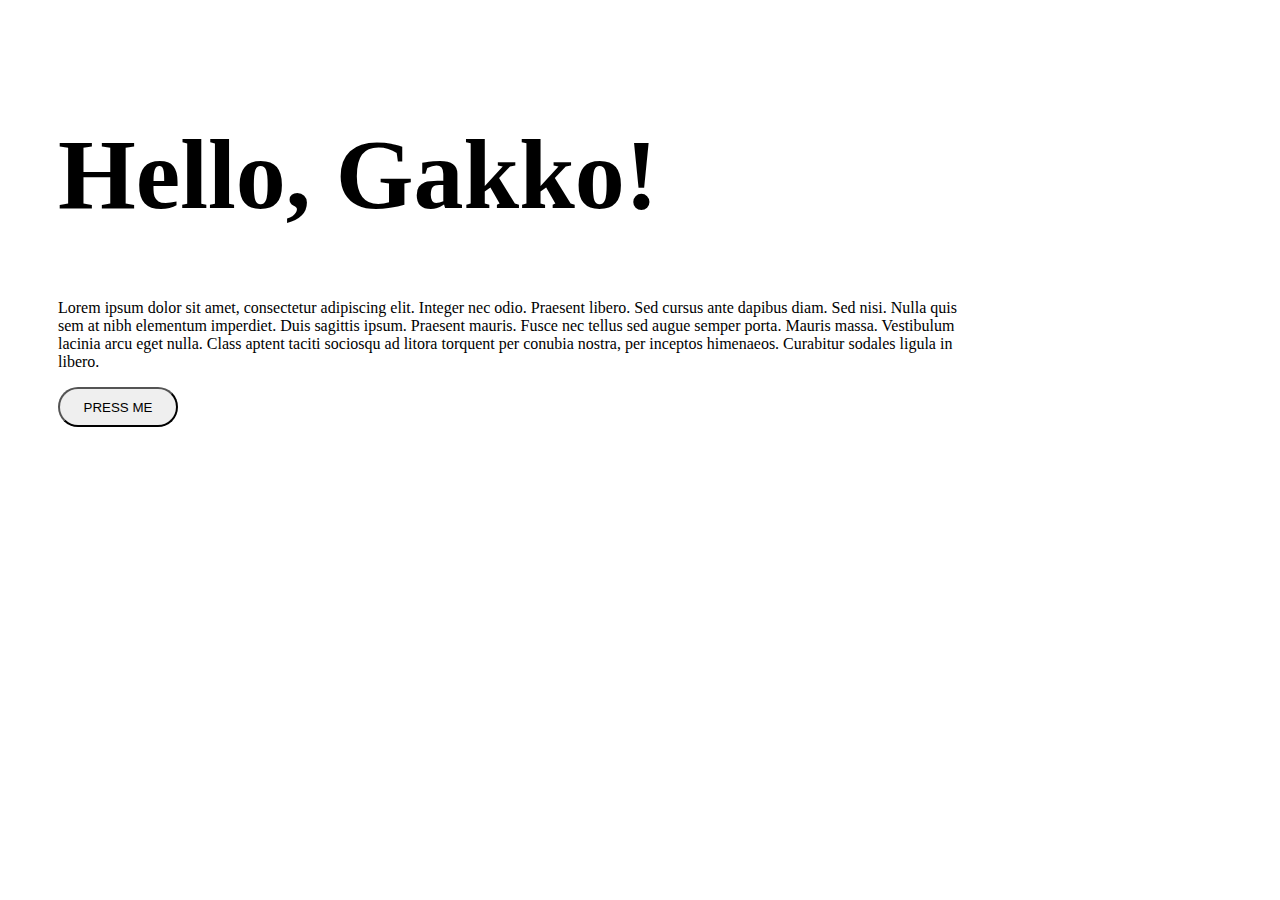
<file: colorChange/index.html>
<!DOCTYPE html>
<html> 

<head>
	<title> </title>
	<link rel = "stylesheet" href = "style.css">
</head>


<body>
	<h1> Hello, Gakko! </h1>
	<p>Lorem ipsum dolor sit amet, consectetur adipiscing elit. Integer nec odio. Praesent libero. Sed cursus ante dapibus diam. Sed nisi. Nulla quis sem at nibh elementum imperdiet. Duis sagittis ipsum. Praesent mauris. Fusce nec tellus sed augue semper porta. Mauris massa. Vestibulum lacinia arcu eget nulla. Class aptent taciti sociosqu ad litora torquent per conubia nostra, per inceptos himenaeos. Curabitur sodales ligula in libero. </p>
	<button class = "colorChange"> PRESS ME </button>
	<script type = "text/javascript" src = "script.js"> </script>
</body>

</html>
</file>
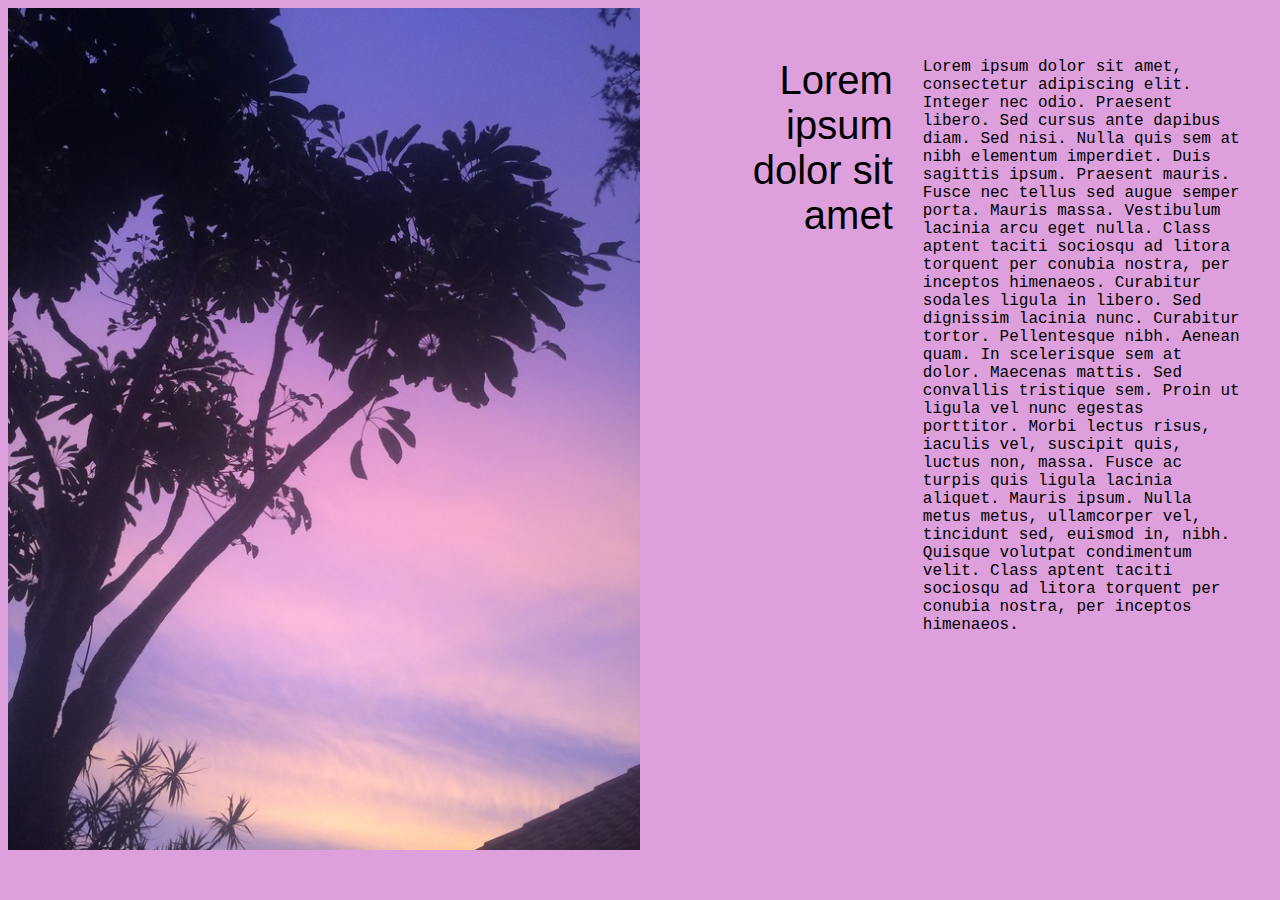
<file: magazine/index.html>
<!DOCTYPE html>

<html>

<head>
	<title> </title>
	<link rel = "stylesheet" href ="style.css"> 
</head>

<body>
	<div class = "container">
	<img src = "picture.jpg">
	<main>Lorem ipsum dolor sit amet </main>
	<nav> Lorem ipsum dolor sit amet, consectetur adipiscing elit. Integer nec odio. Praesent libero. Sed cursus ante dapibus diam. Sed nisi. Nulla quis sem at nibh elementum imperdiet. Duis sagittis ipsum. Praesent mauris. Fusce nec tellus sed augue semper porta. Mauris massa. Vestibulum lacinia arcu eget nulla. Class aptent taciti sociosqu ad litora torquent per conubia nostra, per inceptos himenaeos. Curabitur sodales ligula in libero. Sed dignissim lacinia nunc. Curabitur tortor. Pellentesque nibh. Aenean quam. In scelerisque sem at dolor. Maecenas mattis. Sed convallis tristique sem. Proin ut ligula vel nunc egestas porttitor. Morbi lectus risus, iaculis vel, suscipit quis, luctus non, massa. Fusce ac turpis quis ligula lacinia aliquet. Mauris ipsum. Nulla metus metus, ullamcorper vel, tincidunt sed, euismod in, nibh. Quisque volutpat condimentum velit. Class aptent taciti sociosqu ad litora torquent per conubia nostra, per inceptos himenaeos. 
	</nav>
	</div>
</body>

</html>
</file>
<file: colorChange/style.css>
h1{
	font-size: 100px;
	padding: 50px 50px 0px 50px;
}

body{
	background-color: white;
}

.colorChange{
	border-radius: 20px;
	width: 120px;
	height: 40px;
	margin-left: 50px;
}

p{
	padding-left: 50px;
	padding-right: 300px;
}
</file>
<file: magazine/style.css>
.container{
	display: grid;
	grid-template-columns: 50% 20% 30%;
	grid-template-rows: 10% 20% 70%;
}

main{
	grid-column: 2;
	grid-row:1;
	text-align:right;
	font-family:"Arial";
	margin: 50px 0px 0px 50px;
	font-size: 40px;
}

nav{
	grid-column: 3;
	grid-row:span 2;
	margin: 50px 30px 30px 30px;
	font-family: "Courier New", Courier, monospace;
}

img{
	grid-column:1;
	grid-row: 1;
	grid-row: span 3;
	width: 100%;
	height:100%;
}

body{
	background: plum;
}
</file>
